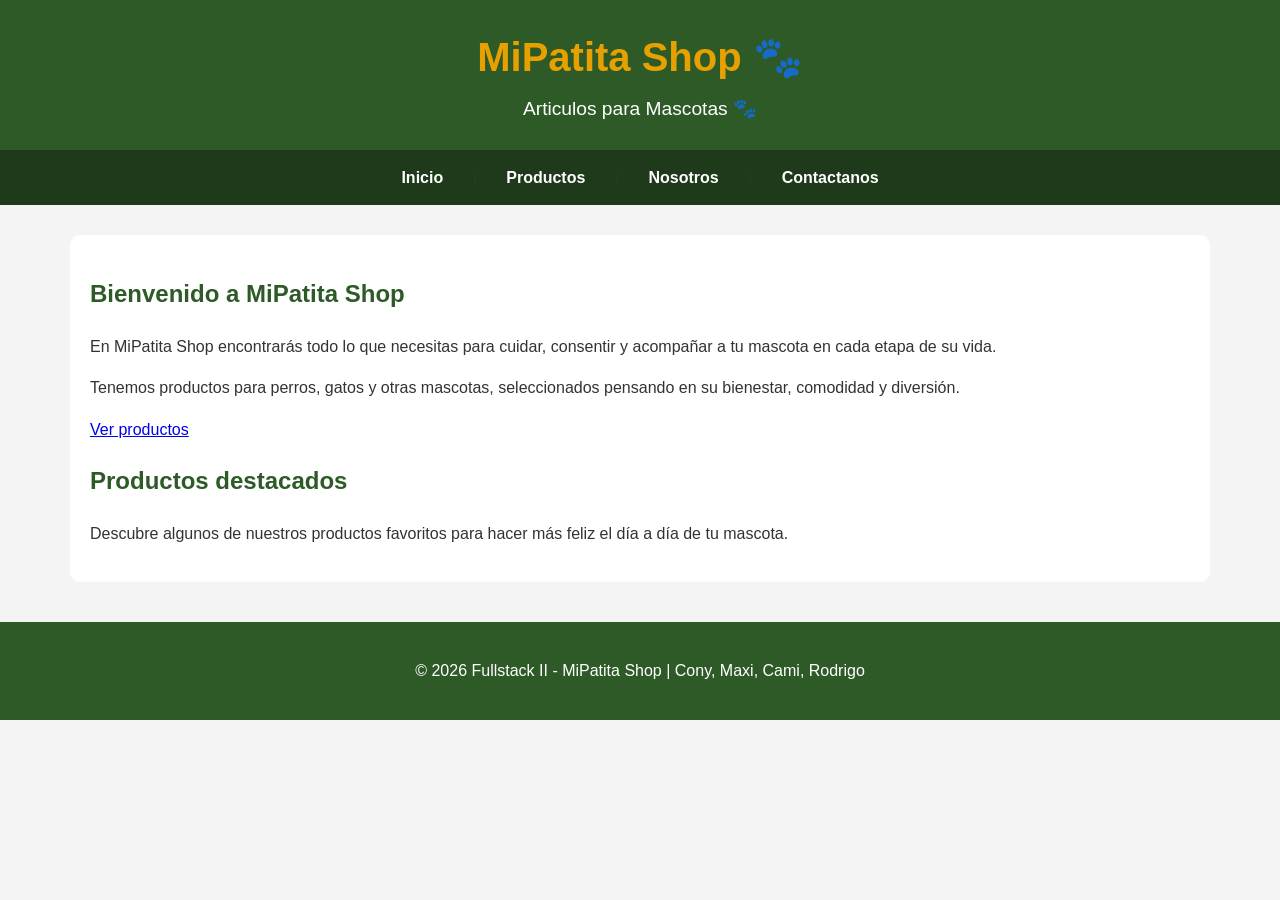
<file: index.html>
<!DOCTYPE html>
<html lang="en">
<head>
    <meta charset="UTF-8">
    <meta name="viewport" content="width=device-width, initial-scale=1.0">
    <title>MiPatita Shop - Tienda de Articulos</title>
    <link rel="stylesheet" href="css\estilos.css">
</head>
<!-- segundo avance de la prueba: hice la estructura de productos.Hice la parte de "nosotros" donde puse el video utilizado en la EvFormativa anterior. Para finalizar,
 use la misma estructura de la Formativa en "Contactanos", modificandole obviamente lo que se requería.-->
<body>
    <header>
        <h1>MiPatita Shop 🐾</h1>
        <p>Articulos para Mascotas 🐾</p>
    </header>
    
     <nav class="main-nav">
        <a href="index.html">Inicio</a> |
        <a href="productos.html">Productos</a> |
        <a href="nosotros.html">Nosotros</a> |
        <a href="contactanos.html">Contactanos</a>
    </nav>

    <main>
        
    <h2> Bienvenido a MiPatita Shop</h2>

         <p>
            En MiPatita Shop encontrarás todo lo que necesitas para cuidar,
            consentir y acompañar a tu mascota en cada etapa de su vida.
        </p>

        <p>
            Tenemos productos para perros, gatos y otras mascotas,
            seleccionados pensando en su bienestar, comodidad y diversión.
        </p>

        <a href="productos.html">Ver productos</a>
    </section>

    <section>
        <h2>Productos destacados</h2>

        <p>
            Descubre algunos de nuestros productos favoritos para hacer
            más feliz el día a día de tu mascota.
        </p>
    </section>

    </main>

    <footer>
        <p>&copy; 2026 Fullstack II - MiPatita Shop | Cony, Maxi, Cami, Rodrigo</p>
    </footer>

</body>
</html>
</file>
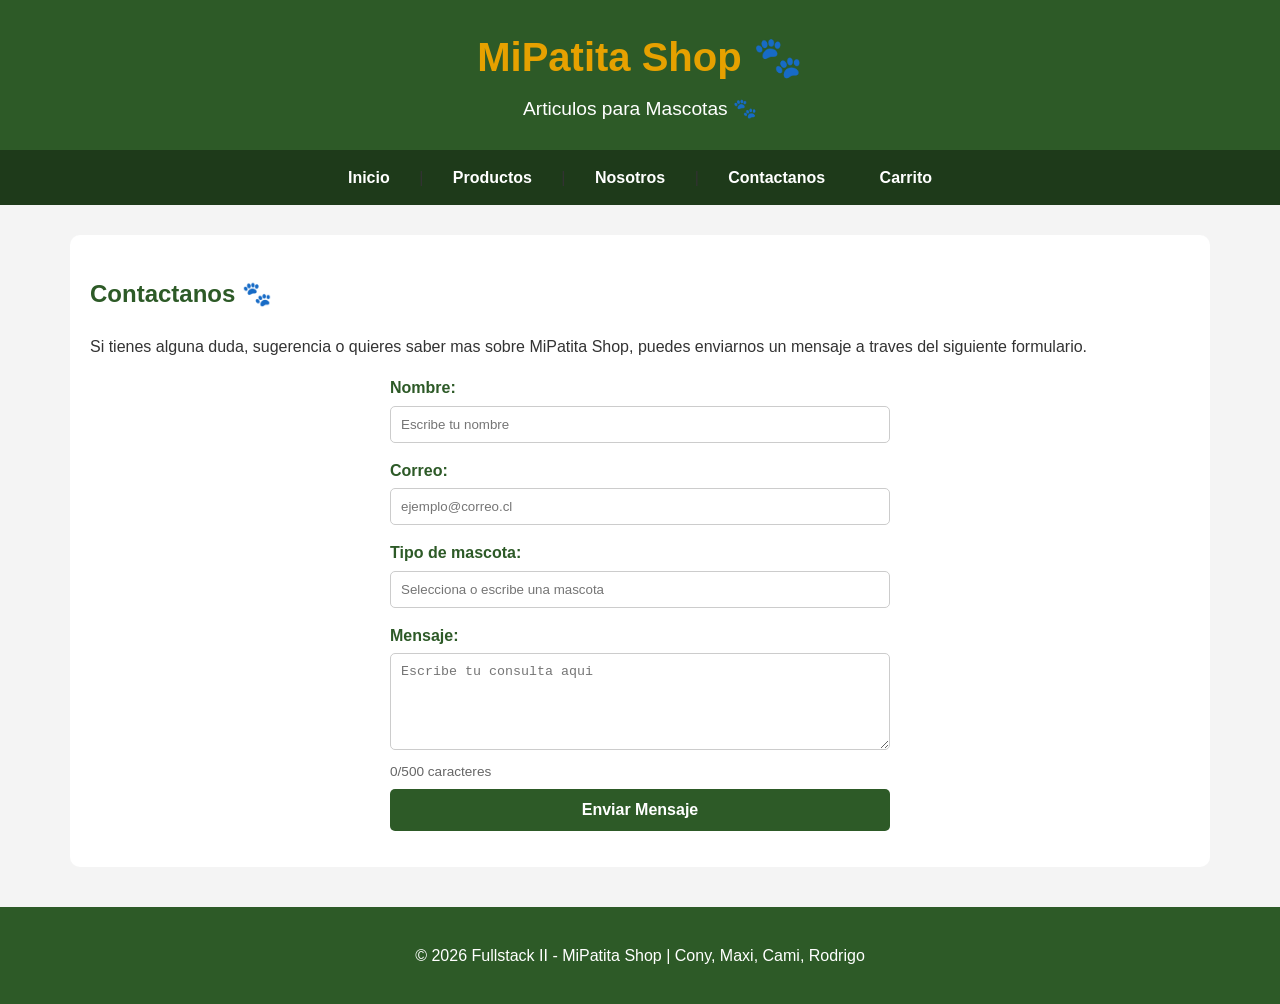
<file: contactanos.html>
<!DOCTYPE html>
<html lang="es">
<head>
    <meta charset="UTF-8">
    <meta name="viewport" content="width=device-width, initial-scale=1.0">
    <title>MiPatita Shop - Tienda de Articulos</title>
       <link rel="stylesheet" href="css/estilos.css">
</head>
<body>
    <header>
        <h1>MiPatita Shop 🐾</h1>
        <p>Articulos para Mascotas 🐾</p>
    </header>
    
     <nav class="main-nav">
        <a href="index.html">Inicio</a> |
        <a href="productos.html">Productos</a> |
        <a href="nosotros.html">Nosotros</a> |
        <a href="contactanos.html">Contactanos</a>
        <a href="productos.html#carrito" class="link-carrito">Carrito</a>
    </nav>

    <main>

        <section id="Contacto">

            <h2>Contactanos 🐾</h2>

            <p>
                Si tienes alguna duda, sugerencia o quieres saber mas sobre
                MiPatita Shop, puedes enviarnos un mensaje a traves del siguiente
                formulario.
            </p>

            <form id="formularioContacto" >

                <label for="nombre">Nombre:</label>

                <input
                    type="text"
                    id="nombre"
                    maxlength="100"
                    name="nombre"
                    placeholder="Escribe tu nombre"
                    autocomplete="name"
                >

                <p id="errorNombre"></p>

                <label for="correo">Correo:</label>

                <input
                    type="email"
                    id="correo"
                    maxlength="100"
                    name="correo"
                    placeholder="ejemplo@correo.cl"
                    autocomplete="email"
                >

                <p id="errorCorreo"></p>

                <label for="mascota">Tipo de mascota:</label>

                <input
                    type="text"
                    id="mascota"
                    name="mascota"
                    list="listaMascotas"
                    placeholder="Selecciona o escribe una mascota"
                >

                <datalist id="listaMascotas">

                    <option value="Perro">
                    <option value="Gato">
                    <option value="Conejo">
                    <option value="Huron">

                </datalist>
                <p id="errorMascota"></p>

                <label for="mensaje">Mensaje:</label>

                <textarea
                    id="mensaje"
                    maxlength="500"
                    name="mensaje"
                    rows="5"
                    placeholder="Escribe tu consulta aqui"
                ></textarea>
                <small id="contadorMensaje">0/500 caracteres</small>
                <p id="errorMensaje"></p>
                <button type="submit">
                    Enviar Mensaje
                </button>
                <p id="mensajeExito"></p>

            </form>

        </section>

    </main>

     <footer>
        <p>&copy; 2026 Fullstack II - MiPatita Shop | Cony, Maxi, Cami, Rodrigo</p>
    </footer>

    <script src="js/contacto.js"></script>
</body>

</html>
</file>
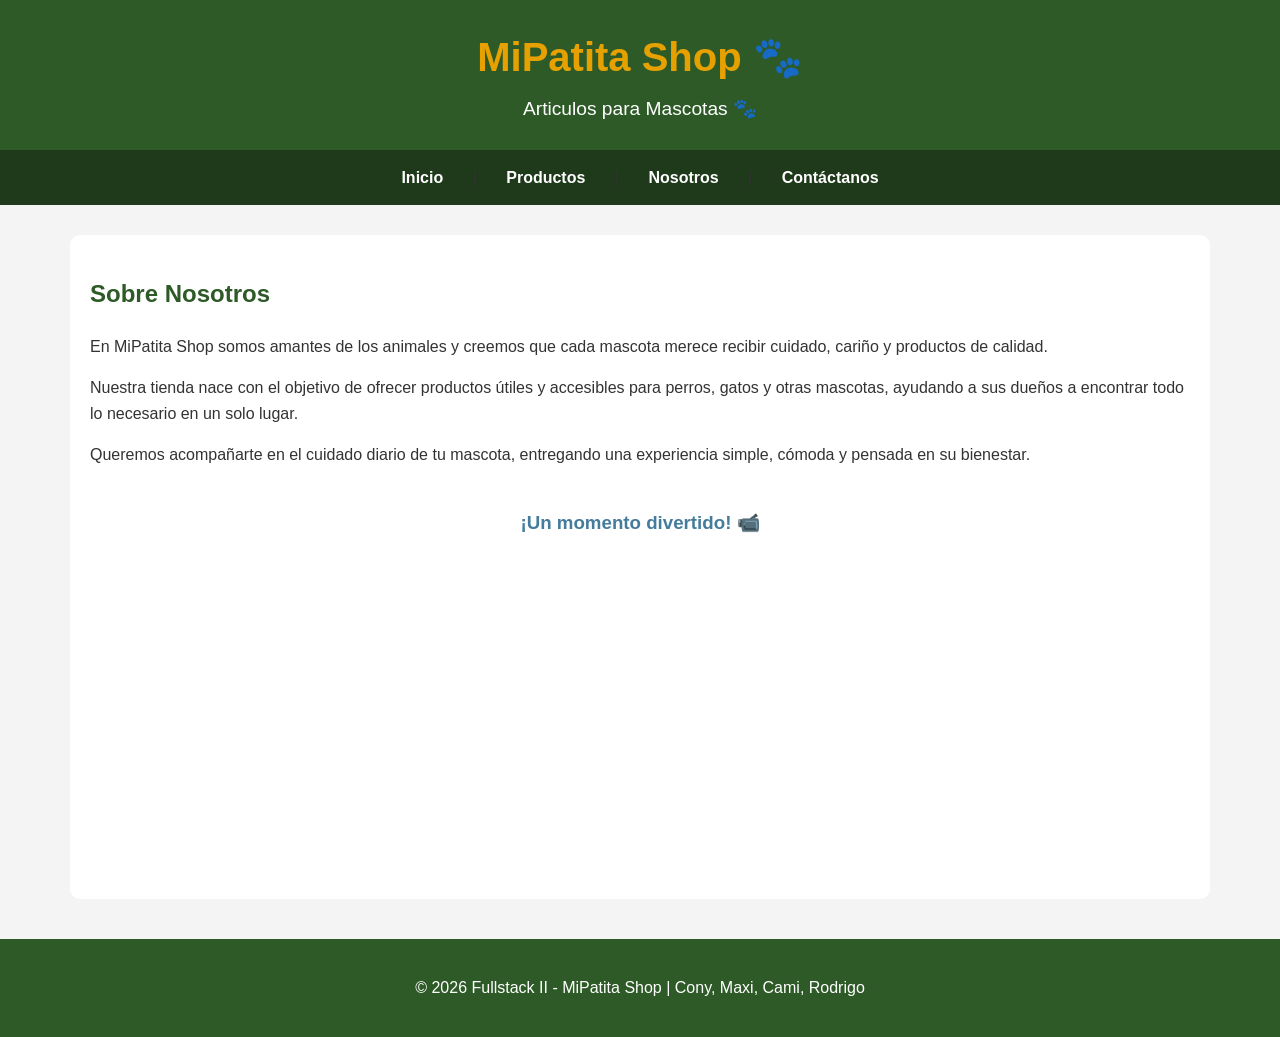
<file: nosotros.html>
<!DOCTYPE html>
<html lang="es">
<head>
    <meta charset="UTF-8">
    <meta name="viewport" content="width=device-width, initial-scale=1.0">
    <title>MiPatita Shop - Tienda de Articulos</title>
    <link rel="stylesheet" href="css\estilos.css">
</head>
<body>

    <header>
        <h1>MiPatita Shop 🐾</h1>
        <p>Articulos para Mascotas 🐾</p>
    </header>

    <nav class="main-nav">
        <a href="index.html">Inicio</a> |
        <a href="productos.html">Productos</a> |
        <a href="nosotros.html">Nosotros</a> |
        <a href="contactanos.html">Contáctanos</a>
    </nav>

    <main>
        <section id="Nosotros">
            <h2>Sobre Nosotros</h2>
             <p> En MiPatita Shop somos amantes de los animales y creemos que cada mascota
                merece recibir cuidado, cariño y productos de calidad.  
    </p>

    <p>
        Nuestra tienda nace con el objetivo de ofrecer productos útiles y accesibles
        para perros, gatos y otras mascotas, ayudando a sus dueños a encontrar todo
        lo necesario en un solo lugar.
    </p>

    <p>
        Queremos acompañarte en el cuidado diario de tu mascota, entregando una
        experiencia simple, cómoda y pensada en su bienestar.
    </p> 

        <div style="text-align: center; margin-top: 40px;">
            <h3 style="color: #457B9D;">¡Un momento divertido! 📹</h3>
                
            <iframe 
                width="560" 
                height="315" 
                src="https://www.youtube.com/embed/sshZ8B7YQDY" 
                title="Video de mascotas" 
                frameborder="0" 
                allow="accelerometer; autoplay; clipboard-write; encrypted-media; gyroscope; picture-in-picture" 
                allowfullscreen>
            </iframe>
                
        </div>
    </section>
    </main>
    
    <footer>
        <p>&copy; 2026 Fullstack II - MiPatita Shop | Cony, Maxi, Cami, Rodrigo</p>
    </footer>

</body>
</html>
</file>
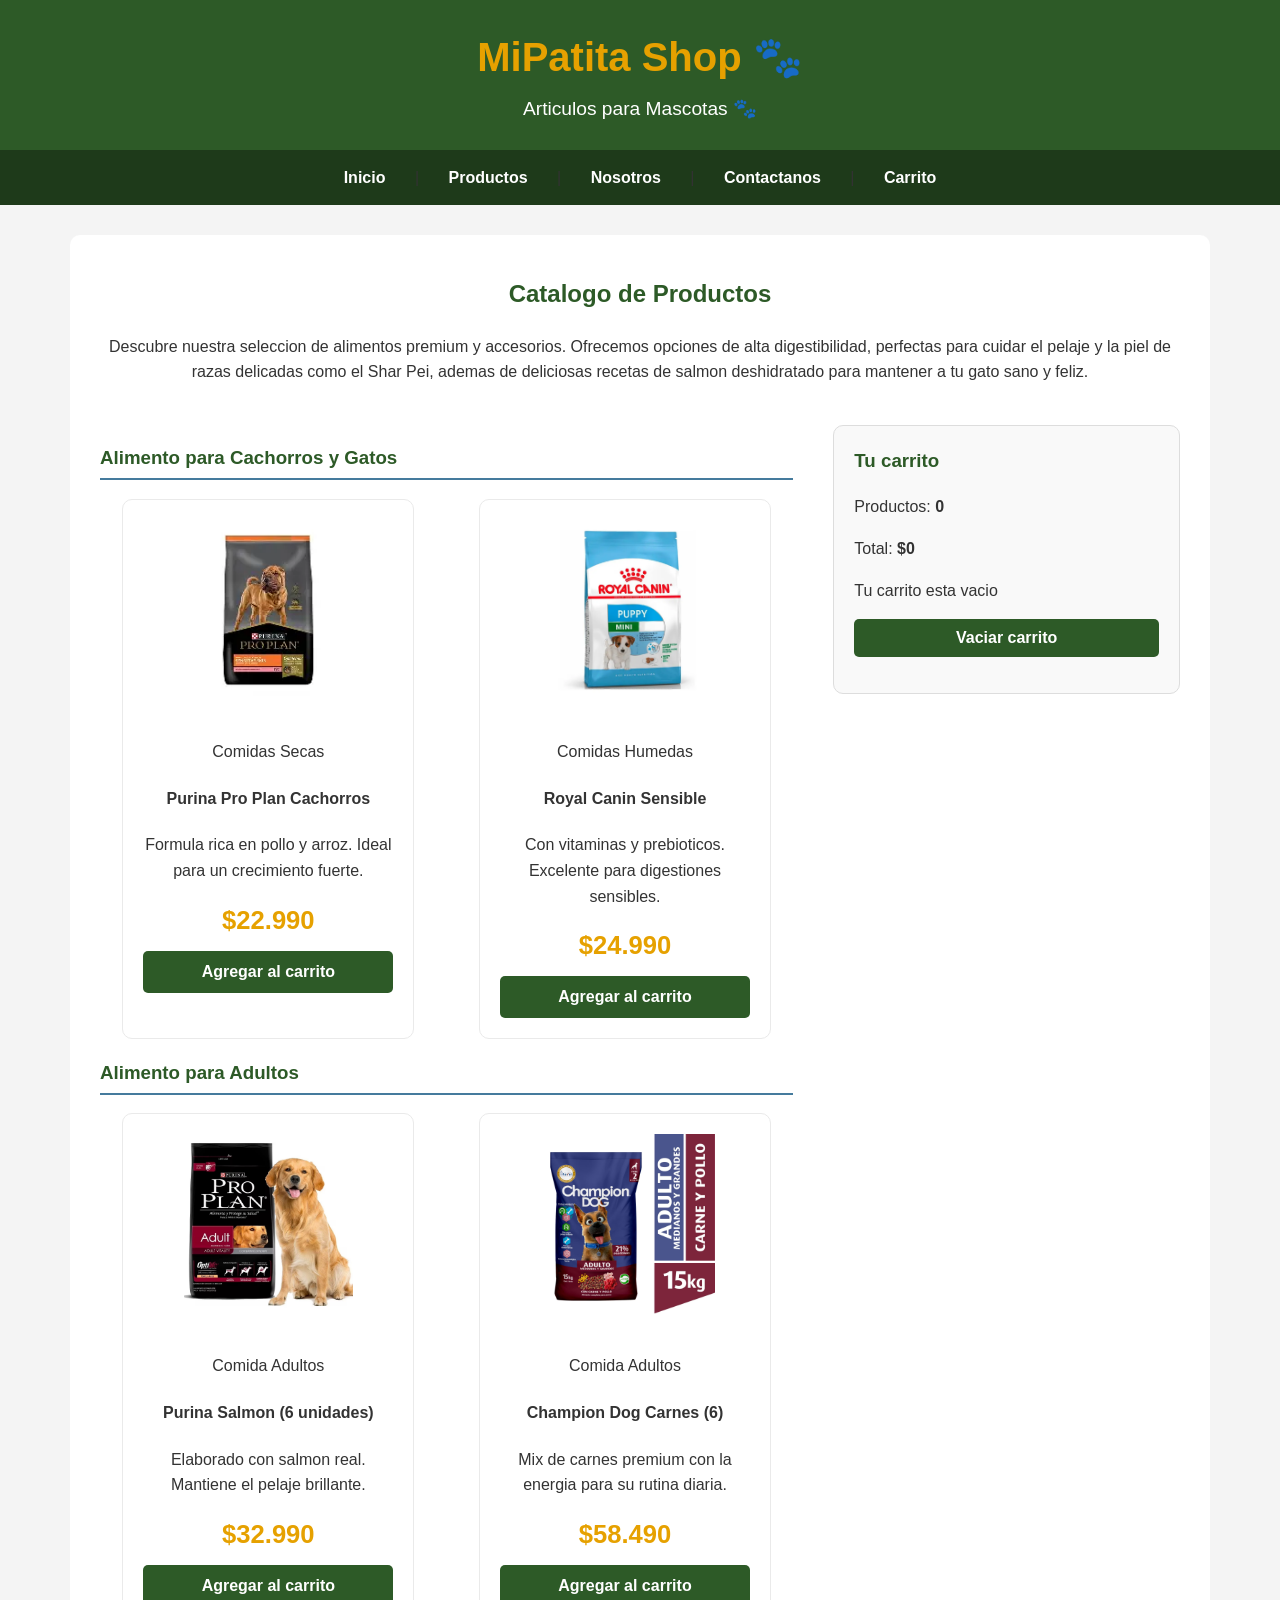
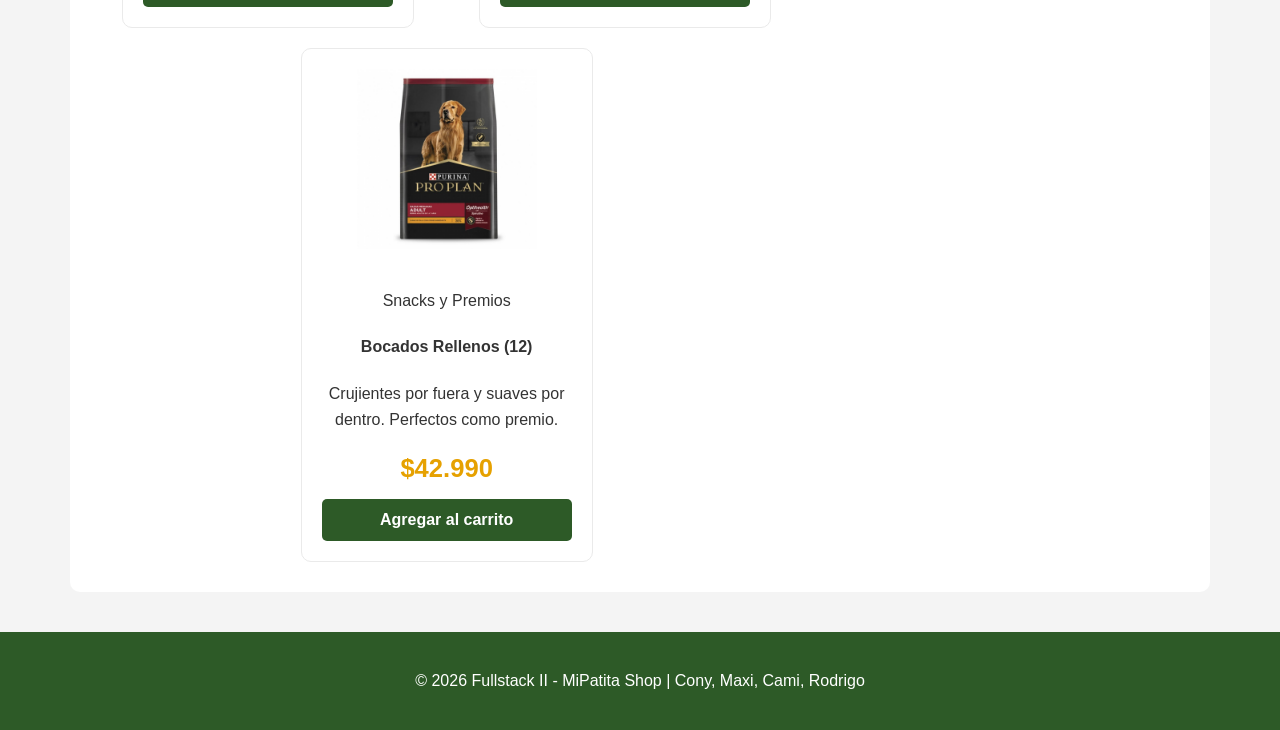
<file: productos.html>
<!DOCTYPE html>
<html lang="es">
<head> 
    <meta charset="UTF-8">
    <meta name="viewport" content="width=device-width, initial-scale=1.0">
    <meta name="description" content="Comida, Ropa y accesorios de MiPatita Shop">
    <title>Productos - MiPatita Shop</title>
    <!-- comparte el diseño de las otras paginas -->
    <link rel="stylesheet" href="css/estilos.css"> 
</head>
<body> 

    <!-- Encabezado alineado con las demas paginas -->
    <header>
        <h1>MiPatita Shop 🐾</h1>
        <p>Articulos para Mascotas 🐾</p>
    </header>

    <!-- Menu de navegacion unificado -->
    <nav class="main-nav">
        <a href="index.html">Inicio</a> |
        <a href="productos.html">Productos</a> |
        <a href="nosotros.html">Nosotros</a> |
        <a href="contactanos.html">Contactanos</a>
        | <a href="productos.html#carrito" class="link-carrito">Carrito</a>
    </nav>

    <!-- Contenido Principal -->
    <main>
        <section class="intro-catalogo"> 
            <h2>Catalogo de Productos</h2>
            <p>Descubre nuestra seleccion de alimentos premium y accesorios. Ofrecemos opciones de alta digestibilidad, perfectas para cuidar el pelaje y la piel de razas delicadas como el Shar Pei, ademas de deliciosas recetas de salmon deshidratado para mantener a tu gato sano y feliz.</p>
        </section>

        <!-- contenedor general para los productos -->
        <div class="fila"> 
            
            <!-- Seccion de Comidas -->
            <div class="col-8 col-s-12">
                <section>
                    <h3 class="titulo-seccion">Alimento para Cachorros y Gatos</h3>
                    
                    <div id="productos-cachorros" class="fila"></div>
                </section>

                <section>
                    <h3 class="titulo-seccion">Alimento para Adultos</h3>
                    
                    <div id="productos-adultos" class="fila"></div>
                </section>
            </div>

            <div class="col-4 col-s-12">
                <aside id="carrito">
                    <h3>Tu carrito</h3>
                    <p>Productos: <strong id="cantidadCarrito">0</strong></p>
                    <p>Total: <strong id="totalCarrito">$0</strong></p>
                    <ul id="listaCarrito"></ul>
                    <button type="button" id="vaciarCarrito">Vaciar carrito</button>
                    <p id="mensajeCarrito"></p>
                </aside>
            </div>

        </div>
    </main>

    <footer>
        <p>&copy; 2026 Fullstack II - MiPatita Shop | Cony, Maxi, Cami, Rodrigo</p>
    </footer>

    <script src="js/productos.js"></script>
    <script src="js/carrito.js"></script>
    

</body>
</html>
</file>
<file: css/estilos.css>
/* --- Estilos general --- */
body {
    font-family: 'Segoe UI', Tahoma, Geneva, Verdana, sans-serif;
    background-color: #f4f4f4;
    color: #333;
    margin: 0;
    padding: 0;
    line-height: 1.6;
}

h1, h2, h3 {
    color: #2D5A27;
}

/* --- Encabezado --- */
header {
    background-color: #2D5A27;
    color: #ffffff;
    text-align: center;
    padding: 25px 0;
}

header h1 {
    color: #E6A100;
    margin: 0;
    font-size: 2.5rem;
}

header p {
    margin: 5px 0 0 0;
    font-size: 1.2rem;
}

/* --- Navegacion --- */
.main-nav {
    background-color: #1e3a1a;
    text-align: center;
    padding: 15px 0;
}

.main-nav a {
    color: #ffffff;
    text-decoration: none;
    font-weight: bold;
    padding: 10px 20px;
    margin: 0 5px;
    border-radius: 5px;
}

.main-nav a:hover {
    background-color: #E6A100;
    color: #333;
}

/* --- Contenedor Principal --- */
main {
    max-width: 1100px;
    margin: 30px auto;
    padding: 20px;
    background-color: #ffffff;
    border-radius: 10px;
}

/* --- Catalogo de Productos --- */
.fila {
    display: flex;
    flex-wrap: wrap;
    gap: 20px;
    justify-content: space-around;
}

article {
    background-color: #ffffff;
    border: 1px solid #eaeaea;
    border-radius: 10px;
    padding: 20px;
    text-align: center;
    width: 250px;
}

article img {
    border-radius: 8px;
    width: 100%;
    height: 180px;
    object-fit: contain; /*Evita que las imagenes se deformen */
    margin-bottom: 15px;
}

.precio {
    font-size: 1.6rem;
    font-weight: bold;
    color: #E6A100;
    margin: 10px 0;
}

/* --- Botones --- */
button {
    background-color: #2D5A27;
    color: #ffffff;
    border: none;
    padding: 12px 20px;
    font-size: 1rem;
    font-weight: bold;
    border-radius: 5px;
    cursor: pointer;
    width: 100%;
}

button:hover {
    background-color: #E6A100;
    color: #333;
}

/* --- Formulario de Contacto --- */
form {
    max-width: 500px;
    margin: 0 auto;
    text-align: left;
}

label {
    font-weight: bold;
    color: #2D5A27;
    display: block;
    margin-top: 15px;
}

input, textarea, select {
    width: 100%;
    padding: 10px;
    margin-top: 5px;
    border: 1px solid #ccc;
    border-radius: 5px;
    box-sizing: border-box;
}

/* --- Pie de Pagina --- */
footer {
    background-color: #2D5A27;
    color: #ffffff;
    text-align: center;
    padding: 20px 0;
    margin-top: 40px;
}

/* --- Responsividad --- */
@media (max-width: 768px) {
    .main-nav a {
        display: block;
        margin: 10px;
    }
    .fila {
        flex-direction: column;
        align-items: center;
    }
    article {
        width: 100%;
        max-width: 350px;
    }
}

.intro-catalogo {
    text-align: center;
    margin-bottom: 30px;
}

.col-8 {
    flex: 2;
    padding: 10px;
}

.col-4 {
    flex: 1;
    padding: 10px;
}

.titulo-seccion {
    border-bottom: 2px solid #457B9D;
    padding-bottom: 5px;
}

#carrito {
    background-color: #f9f9f9;
    padding: 20px;
    border-radius: 10px;
    border: 1px solid #ddd;
}

#carrito h3 {
    margin-top: 0;
}

#listaCarrito {
    list-style-type: none;
    padding: 0;
}

#listaCarrito li {
    display: flex;
    justify-content: space-between;
    align-items: center;
    gap: 10px;
    margin-bottom: 8px;
}

#listaCarrito button {
    width: auto;
    padding: 4px 10px;
    font-size: 0.85rem;
}

#vaciarCarrito {
    padding: 10px;
}

#errorNombre,
#errorCorreo,
#errorMascota,
#errorMensaje {
    color: #c0392b;
    font-size: 0.9rem;
    margin: 5px 0 0 0;
}

#contadorMensaje {
    color: #666;
    font-size: 0.85rem;
}

#mensajeExito {
    color: #2D5A27;
    font-weight: bold;
}

.video-nosotros {
    text-align: center;
    margin-top: 40px;
}

.video-nosotros h3 {
    color: #457B9D;
}

@media (max-width: 768px) {
    .col-8,
    .col-4 {
        width: 100%;
        box-sizing: border-box;
    }
}
</file>
